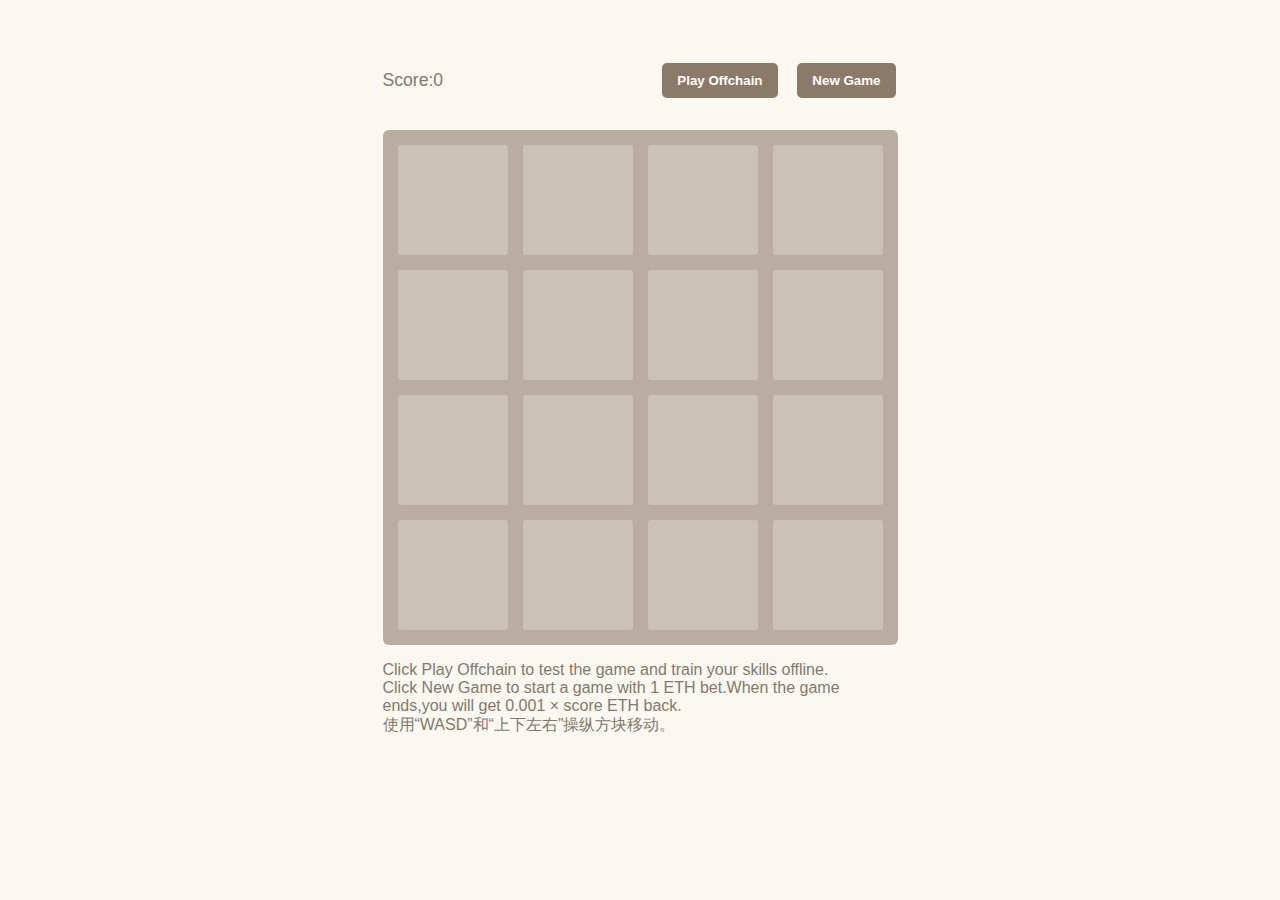
<file: index.html>
<!DOCTYPE html>
<html lang="en-US">
    <head>
        <meta charset="utf-8">
        <title>D2048</title>
        <link rel="icon" href="miku.png">
        <meta name="author" content="KUN">
        <meta name="description" content="Hi everybody,I'm a personal trainees who had practiced for two and a half years.I like singing,dancing,rap and basketball.Music~">
        <link rel="stylesheet" href="style.css" type="text/css">
    </head>
    <body>
        <header>
            <p>Score: </p>
            <p class="score">0</p>
            <button id="offchain">Play Offchain</button>
            <button id="newgame">New Game</button>
        </header>

        <main>
            <div class="box">
                <div class="boxcell"></div>
                <div class="boxcell"></div>
                <div class="boxcell"></div>
                <div class="boxcell"></div>
                <div class="boxcell"></div>
                <div class="boxcell"></div>
                <div class="boxcell"></div>
                <div class="boxcell"></div>
                <div class="boxcell"></div>
                <div class="boxcell"></div>
                <div class="boxcell"></div>
                <div class="boxcell"></div>
                <div class="boxcell"></div>
                <div class="boxcell"></div>
                <div class="boxcell"></div>
                <div class="boxcell"></div>
            </div>

            <div id="gameBox"></div>
        </main>

        <footer>
            <p>Click Play Offchain to test the game and train your skills offline.
                <br>
                Click New Game to start a game with 1 ETH bet.When the game ends,you will get 0.001 × score ETH back.
                <br>
                使用“WASD”和“上下左右”操纵方块移动。
            </p>
        </footer>

        <script src="script.js" async></script>
    </body>
</html>
</file>
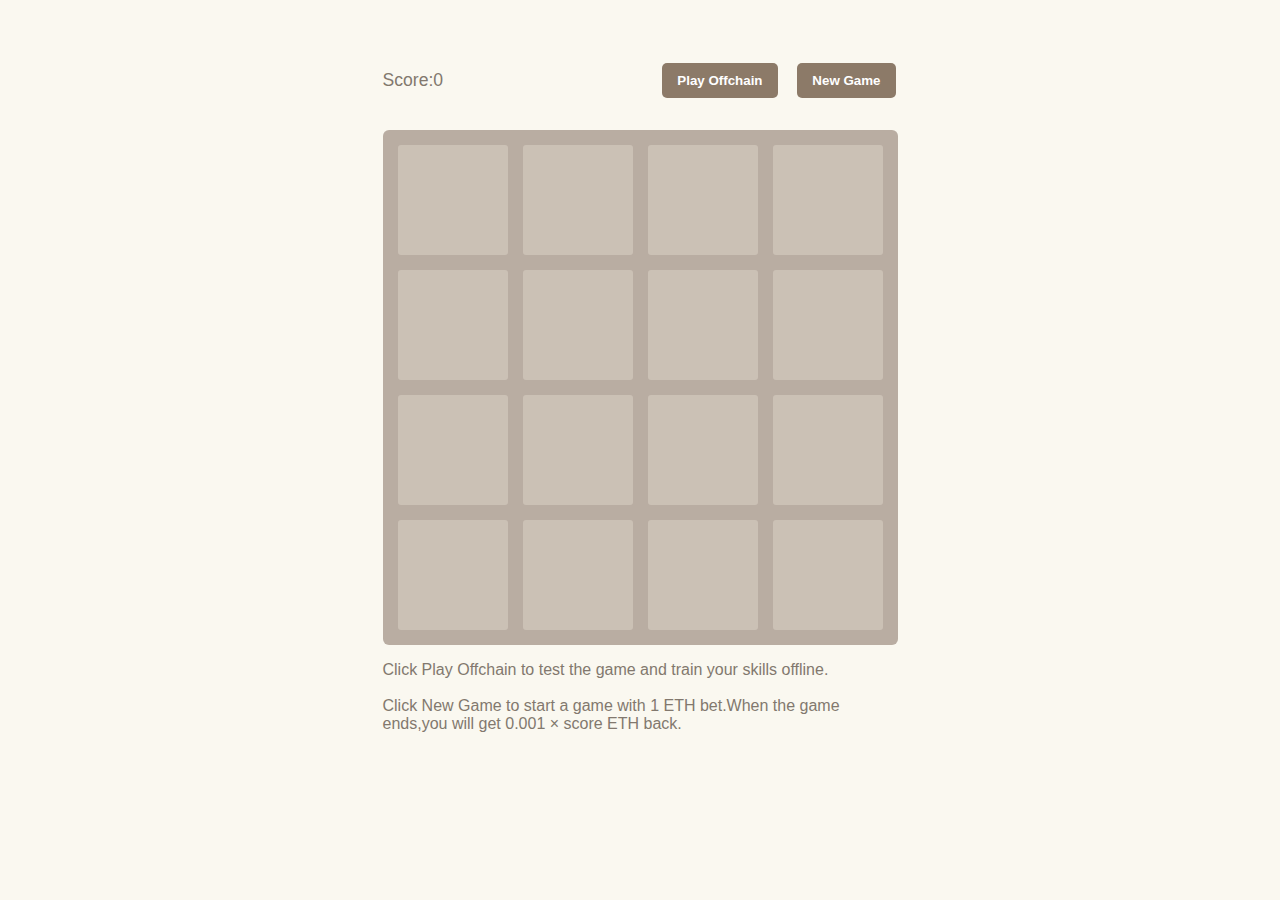
<file: 2048.html>
<!DOCTYPE html>
<html lang="en-US">
    <head>
        <meta charset="utf-8">
        <title>D2048</title>
        <link rel="icon" href="miku.png">
        <meta name="author" content="KUN">
        <meta name="description" content="Hi everybody,I'm a personal trainees who had practiced for two and a half years.I like singing,dancing,rap and basketball.Music~">
        <link rel="stylesheet" href="style.css" type="text/css">
    </head>
    <body>
        <header>
            <p>Score: </p>
            <p class="score">0</p>
            <button id="offchain">Play Offchain</button>
            <button id="newgame">New Game</button>
        </header>

        <main>
            <div class="box">
                <div class="boxcell"></div>
                <div class="boxcell"></div>
                <div class="boxcell"></div>
                <div class="boxcell"></div>
                <div class="boxcell"></div>
                <div class="boxcell"></div>
                <div class="boxcell"></div>
                <div class="boxcell"></div>
                <div class="boxcell"></div>
                <div class="boxcell"></div>
                <div class="boxcell"></div>
                <div class="boxcell"></div>
                <div class="boxcell"></div>
                <div class="boxcell"></div>
                <div class="boxcell"></div>
                <div class="boxcell"></div>
            </div>

            <div id="gameBox"></div>
        </main>

        <footer>
            <p>Click Play Offchain to test the game and train your skills offline.
                <br><br>
                Click New Game to start a game with 1 ETH bet.When the game ends,you will get 0.001 × score ETH back. 
            </p>
        </footer>

        <script src="script.js" async></script>
    </body>
</html>
</file>
<file: style.css>
html,body {
    margin: 0 auto;
    background-color: rgb(250, 248, 240);
    font-family: Helvetica, sans-serif, Arial;
    color: rgb(130, 120, 110);
}

body {
    position: relative;
    width: 515px;
}

header {
    position: relative;
    width: 515px;
    height: 40px;
    padding: 30px 0;
    margin-top: 30px;
    display: flex;
    align-items: center;
}

header p {
    font-size: 1.1rem;
}

#newgame,#offchain {
    color: white;
    font-weight: bold;
    background-color: rgb(140, 122, 104);
    padding: 10px 15px;
    border: none;
    border-color: rgb(140, 122, 104);
    border-radius: 5px;
    margin-left: 20px;
}

button:hover {
    cursor: pointer;
}

#newgame {
    position: absolute;
    right: 2px;
}

#offchain {
    position: absolute;
    right: 120px;
}

.box {
    width: 515px;
    height: 515px;
    margin: 0;
    border: none;
    border-radius: 6px;
    background-color: rgb(185, 173, 162);
}

.boxcell {
    width: 110px;
    height: 110px;
    background-color: rgb(203, 193, 181);
    border: none;
    border-radius: 3px;
    text-align: center;
    font-size: 55px;
    font-weight: bold;
    line-height: 110px;
    float: left;
    margin-left: 15px;
    margin-top: 15px;
}

#gameBox {
    position: absolute;
    top: 100px;
    width: 515px;
    height: 515px;
    margin: 0;
    border: none;
    border-radius: 6px;
}

#gameBox .cell {
    position: absolute;
    width: 110px;
    height: 110px;
    border: none;
    border-radius: 3px;
    text-align: center;
    font-size: 55px;
    font-weight: bold;
    line-height: 110px;
    transition: top 100ms ease-in-out, left 100ms ease-in-out;
}




/* 关于游戏的设置 */

.position-0{
    top:15px;
    left:15px
}
.position-1{
    top:15px;
    left:140px
}
.position-2{
    top:15px;
    left:265px
}
.position-3{
    top:15px;
    left:390px
}
.position-4{
    top:140px;
    left:15px
}
.position-5{
    top:140px;
    left:140px
}
.position-6{
    top:140px;
    left:265px
}
.position-7{
    top:140px;
    left:390px
}
.position-8{
    top:265px;
    left:15px
}
.position-9{
    top:265px;
    left:140px
}
.position-10{
    top:265px;
    left:265px
}
.position-11{
    top:265px;
    left:390px
}
.position-12{
    top:390px;
    left:15px
}
.position-13{
    top:390px;
    left:140px
}
.position-14{
    top:390px;
    left:265px
}
.position-15{
    top:390px;
    left:390px
}

.color-1{
    background:#eee1c9;
    box-shadow:0 0 30px 10px rgba(243,215,116,0),inset 0 0 0 1px rgba(255,255,255,0)
}
.color-2{
    color:#f9f6f2;
    background-color:#f3b27a
}
.color-3{
    color:#f9f6f2;
    background:#f69664
}
.color-4{
    color:#f9f6f2;
    background:#f77c5f
}
.color-5{
    color:#f9f6f2;
    background:#f75f3b
}
.color-6{
    color:#f9f6f2;
    background:#edd073;
    box-shadow:0 0 30px 10px rgba(243,215,116,0.238095),inset 0 0 0 1px rgba(255,255,255,0.142857);
    font-size:45px
}
.color-7{
    color:#f9f6f2;
    background:#edcc62;
    box-shadow:0 0 30px 10px rgba(243,215,116,0.31746),inset 0 0 0 1px rgba(255,255,255,0.190476);
    font-size:45px
}
.color-8{
    color:#f9f6f2;
    background:#edc950;
    box-shadow:0 0 30px 10px rgba(243,215,116,0.396825),inset 0 0 0 1px rgba(255,255,255,0.238095);
    font-size:45px
}
.color-9{
    color:#f9f6f2;
    background:#edc53f;
    box-shadow:0 0 30px 10px rgba(243,215,116,0.47619),inset 0 0 0 1px rgba(255,255,255,0.285714);
    font-size:35px
}
.color-10{
    color:#f9f6f2;
    background:#edc22e;
    box-shadow:0 0 30px 10px rgba(243,215,116,0.555556),inset 0 0 0 1px rgba(255,255,255,0.333333);
    font-size:35px
}
.color-11{
    color: white;
    background: red;
    box-shadow:0 0 30px 10px rgba(243,215,116,0.555556),inset 0 0 0 1px rgba(255,255,255,0.333333);
    font-size:35px
}
.color-super{
    color:#f9f6f2;
    background:#3c3a33;
    font-size:30px
}

@keyframes appear{
    0%{opacity:0;transform:scale(0)}
    100%{opacity:1;transform:scale(1)}
}

.cell.new{
    animation:appear 200ms ease 100ms;
    animation-fill-mode:backwards
}






/* 游戏结束时的设置 */

.gameOverDiv {
    position: absolute;
    top: 0;
    left: 0;
    width: 515px;
    height: 515px;
    margin: 0;
    border: none;
    border-radius: 6px;
    background-color: rgba(185, 173, 162, 0.3);
}

.gameOverP {
    color: rgb(120, 110, 100);
    display: block;
    font-family: "Helvetica Neue", Arial, sans-serif;
    font-size: 40px;
    font-weight: bold;
    height: 40px;
    line-height: 40px;
    margin-top: 200px;
    text-align: center;
}

.restartButton {
    display: block;
    font-size: 12px;
    color: white;
    line-height: 40px;
    height: 40px;
    padding: 0 20px 0 20px;
    margin: 0 auto;
    background-color: rgb(143, 122, 102);
    border: none;
    border-radius: 5px;
    cursor: pointer;
}


/*



.cell1 {
    position: absolute;
    top: 15px;
    left: 15px;
}

.cell2 {
    position: absolute;
    top: 15px;
    left: 140px;
}

.cell3 {
    position: absolute;
    top: 15px;
    right: 140px;
}

.cell4 {
    position: absolute;
    top: 15px;
    right: 15px;
}

.cell5 {
    position: absolute;
    top: 140px;
    left: 15px;
}

.cell6 {
    position: absolute;
    top: 140px;
    left: 140px;
}

.cell7 {
    position: absolute;
    top: 140px;
    right: 140px;
}

.cell8 {
    position: absolute;
    top: 140px;
    right: 15px;
}

.cell9 {
    position: absolute;
    bottom: 140px;
    left: 15px;
}

.cell10 {
    position: absolute;
    bottom: 140px;
    left: 140px;
}

.cell11 {
    position: absolute;
    bottom: 140px;
    right: 140px;
}

.cell12 {
    position: absolute;
    bottom: 140px;
    right: 15px;
}

.cell13 {
    position: absolute;
    bottom: 15px;
    left: 15px;
}

.cell14 {
    position: absolute;
    bottom: 15px;
    left: 140px
}

.cell15 {
    position: absolute;
    bottom: 15px;
    right: 140px;
}

.cell16 {
    position: absolute;
    bottom: 15px;
    right: 15px;
}

footer {
    font-size: 1.1rem;
}*/
</file>
